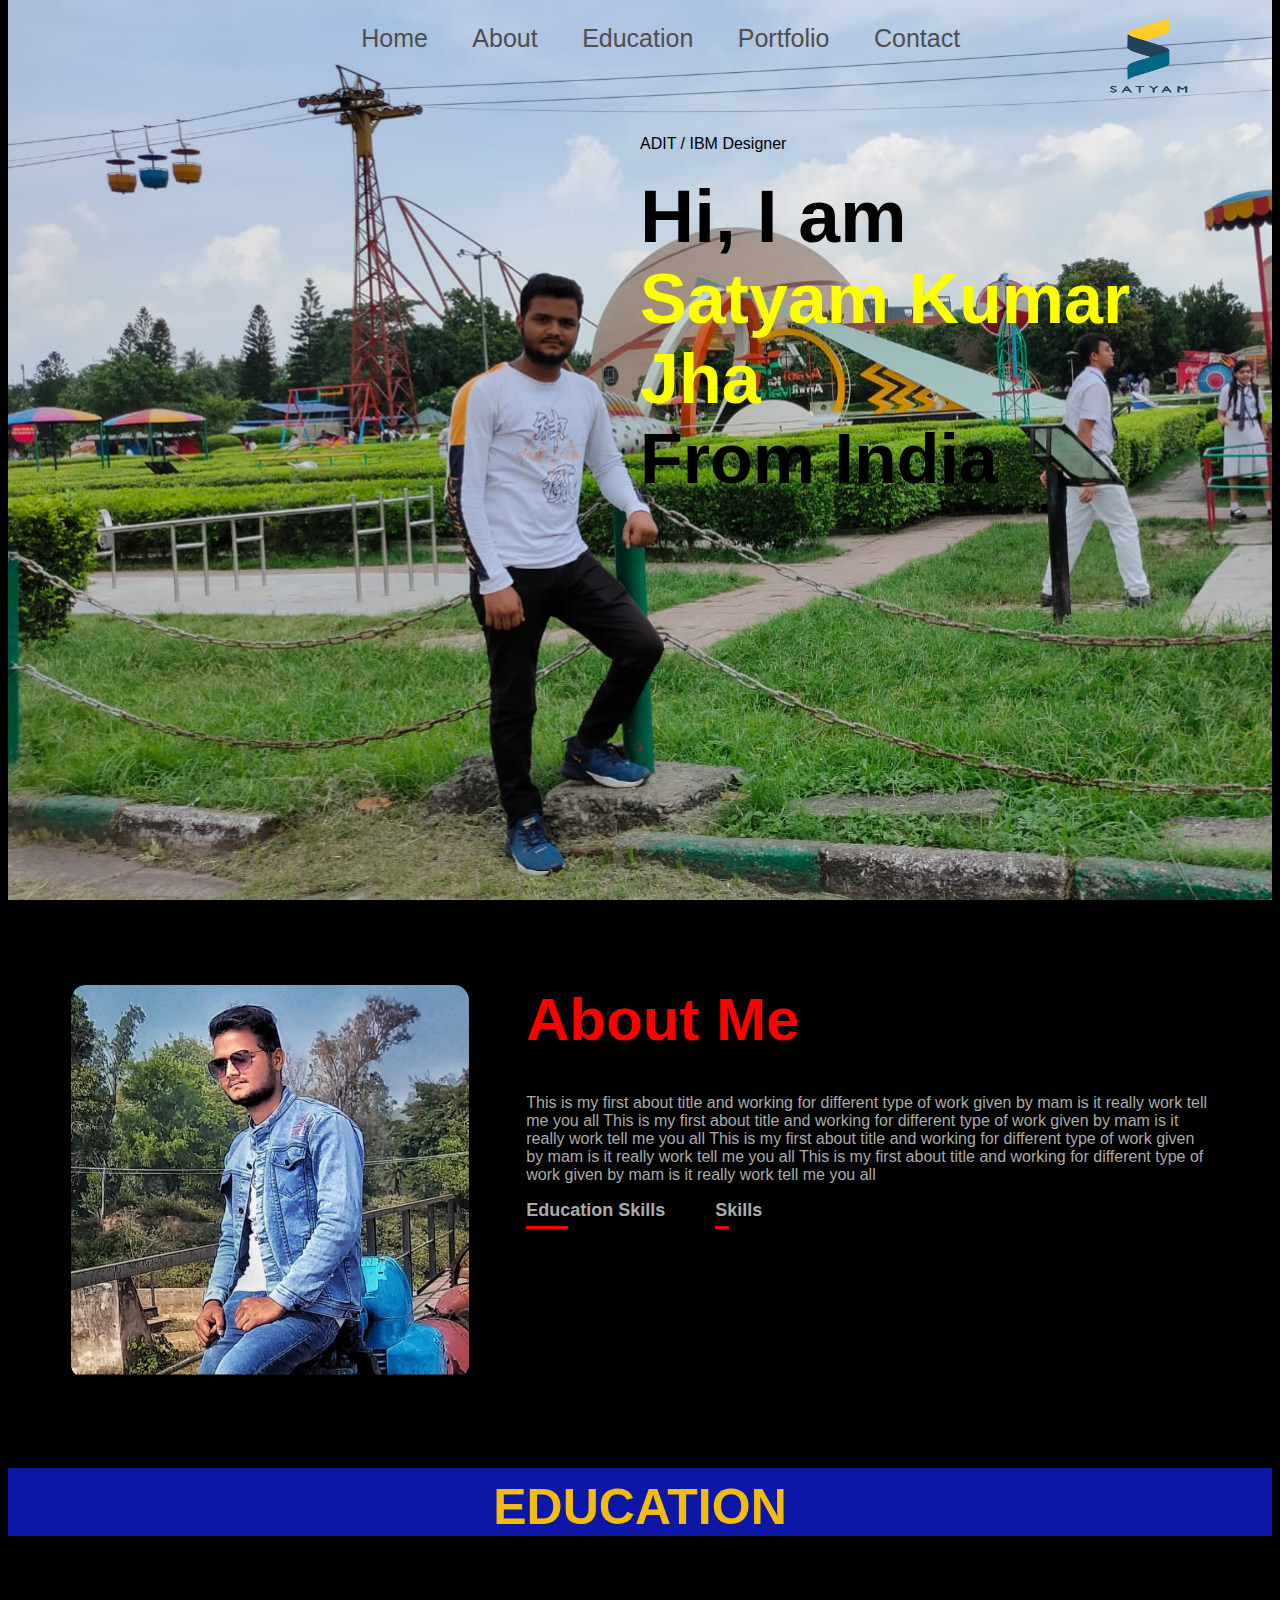
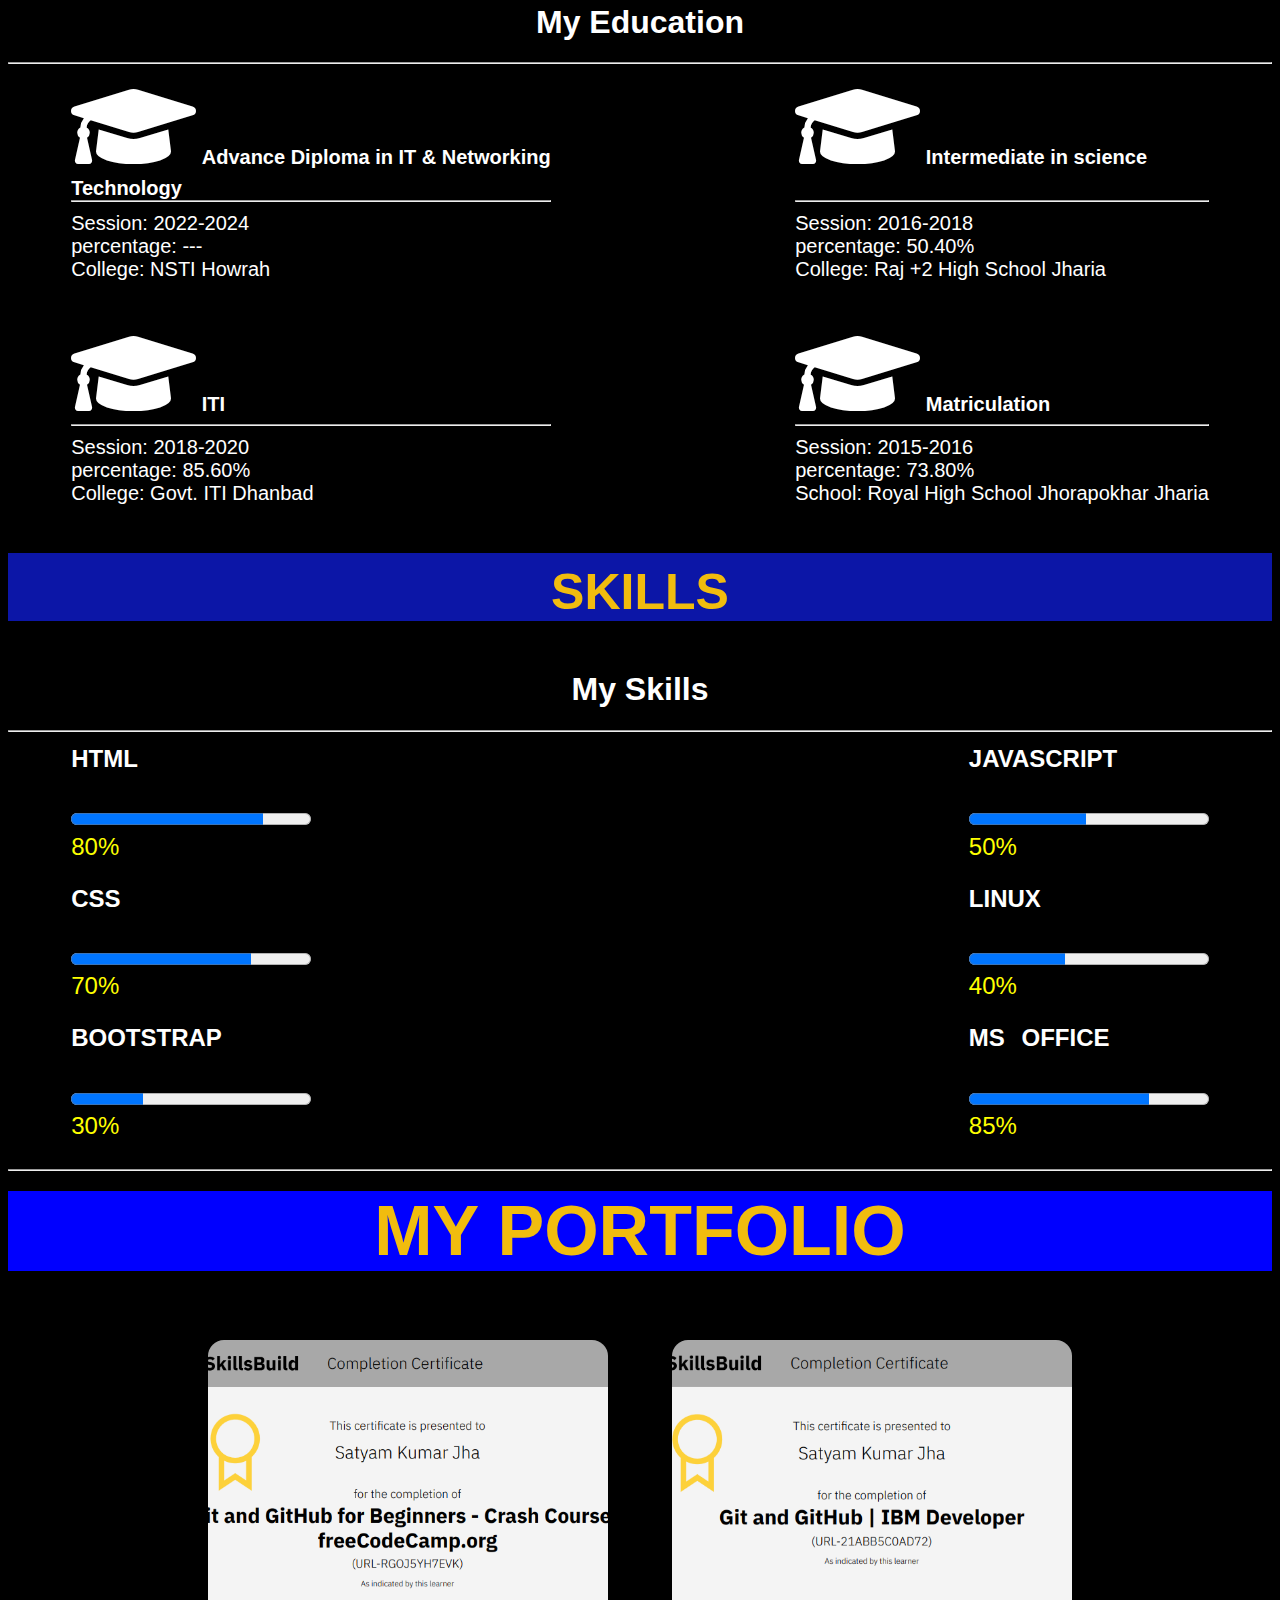
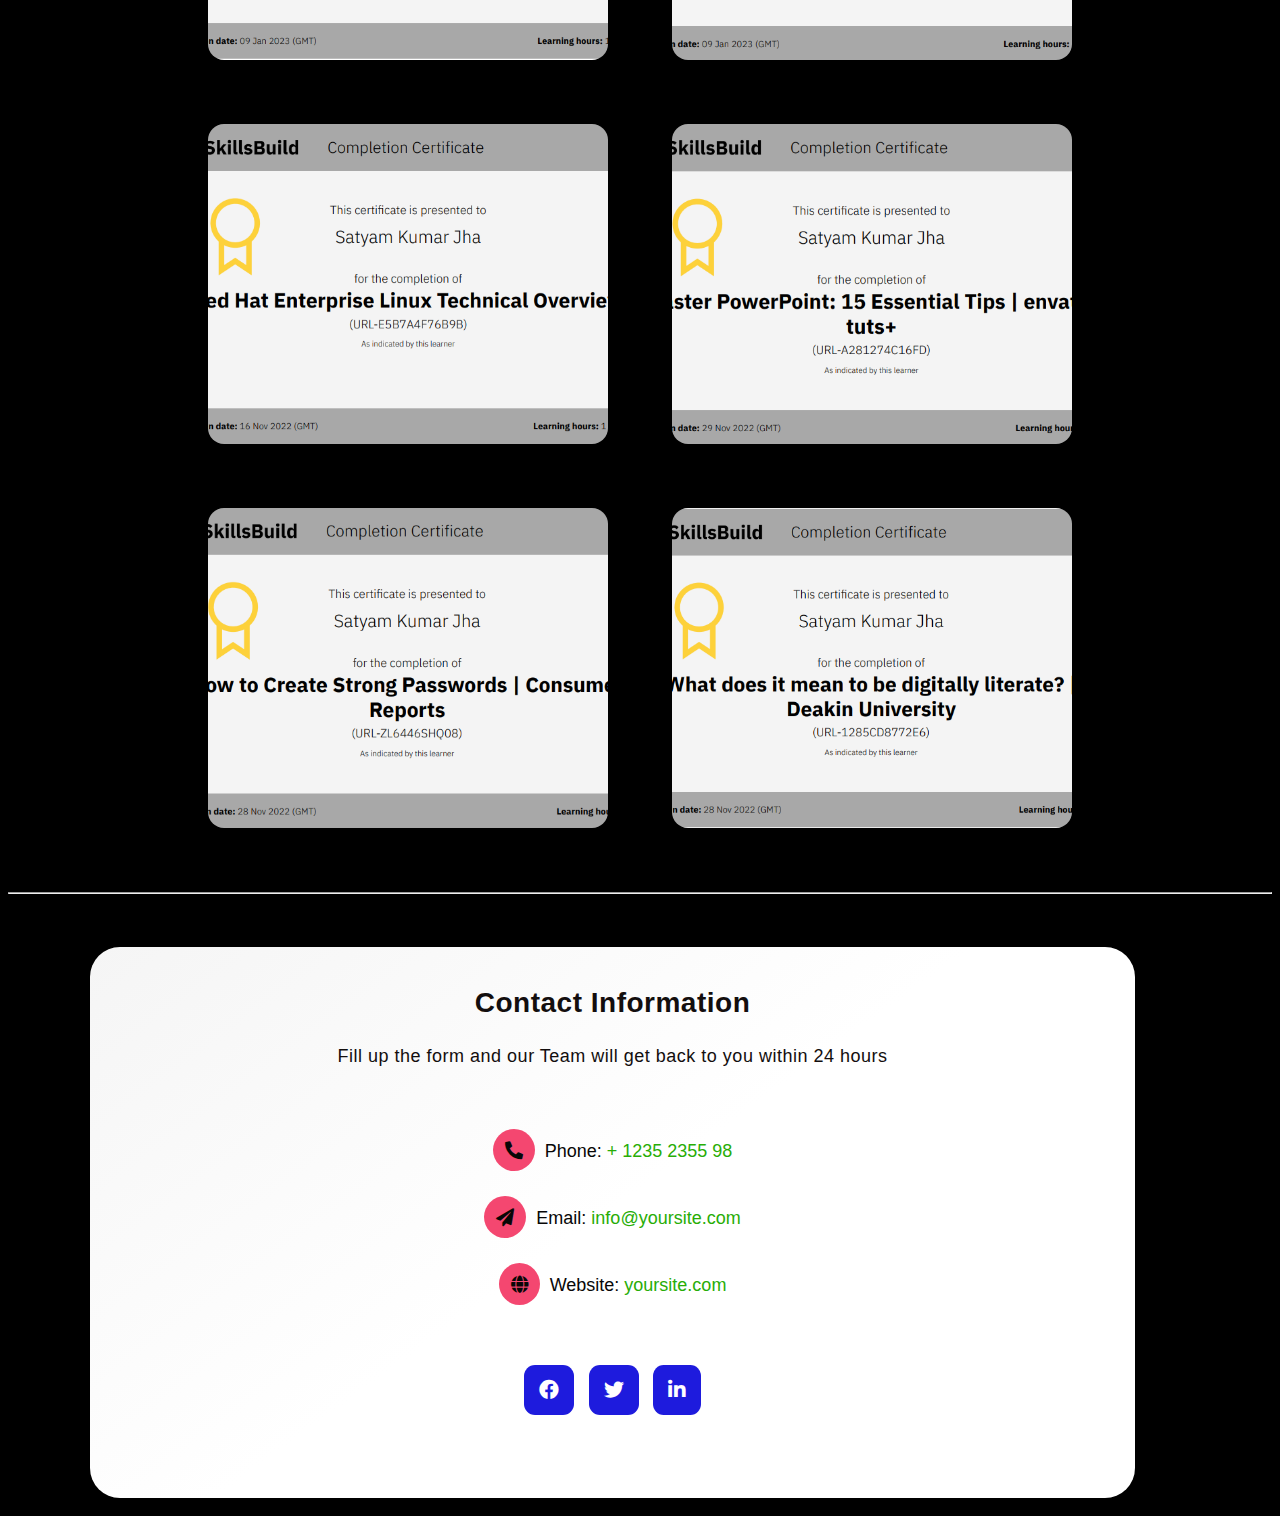
<file: index.html>
<!doctype html>
<html lang="en">
    <head>
        <meta charset="UTF-8">
        <meta http-equiv="X-UA-Compatible" content="IE=edge">
        <meta name="viewport" content="width=device-width, initial-scale=1.0">
        <link rel="stylesheet" href="https://cdnjs.cloudflare.com/ajax/libs/font-awesome/4.7.0/css/font-awesome.min.css">
        <link rel="stylesheet" href="https://use.fontawesome.com/releases/v5.15.4/css/all.css">
        <title>Portfolio</title>
        <link rel="stylesheet" href="style.css">
    </head>
    <body>
        <div id="header">
            <div class="container">
                <nav>
                        <ul>
                            <li><a href="#header">Home</a></li>
                            <li><a href="#about">About</a></li>
                            <li><a href="#qua_sec">Education</a></li>
                            <li><a href="#portfolio">Portfolio</a></li>
                            <li><a href="#section-wrapper">Contact</a></li>
                        </ul>
                        <img src="satyam-logo.png" class="logo" >
                </nav>
                <div  class="header-text" id="home_sec">
                    <p style="color: black;">ADIT / IBM Designer</p>
                    <h1 style="color: rgb(0, 0, 0);">Hi, I am <br><p style="color: rgb(251, 255, 1);">Satyam Kumar Jha<br><span style="color: black;">From India</span></p></h1>
                </div>
            </div>
        </div>
        <!--------------about------------->
        <div id="about">
            <div class="container">
                <div class="row">
                    <div class="about-col-1">
                        <img src="WhatsApp Image 2023-01-19 at 3.59.13 PM.jpeg">
                    </div>
                    <div class="about-col-2">
                        <h1 class="sub-title" style="color: red;">About Me</h1>
                        <p>This is my first about title and working for different type of work given by mam is it really work tell me you all 
                            This is my first about title and working for different type of work given by mam is it really work tell me you all
                            This is my first about title and working for different type of work given by mam is it really work tell me you all
                            This is my first about title and working for different type of work given by mam is it really work tell me you all
                           
                        </p> 
                        <div class="tab-titles">
                            <p class="tab-links active-link"><b>Education Skills</b></p>
                            <p class="tab-links active-link"><b>Skills</b></p>
                        </div> 
                    </div>
                </div>
            </div>
        </div>
        <!----  Qualification page  ---->
<!--qualification--> 
<div class="about1" id="qua_sec">
    <p>EDUCATION</p>
 </div><br>
 <center><h1><b>My Education</b></h1></center><hr>
 <div class="container">
     <div class="row education">
         <div class="col-sm-6">
             <i class="fa fa-graduation-cap itag" aria-hidden="true"></i> <b>Advance Diploma in IT & Networking<br> Technology</b><br><hr>
             <p>Session: 2022-2024<br>
             percentage: ---<br>
             College: NSTI Howrah</p><br>
             <i class="fa fa-graduation-cap itag" aria-hidden="true"></i> <b>ITI</b><br><hr>
             <p>Session: 2018-2020<br>
                 percentage: 85.60%<br>
                 College: Govt. ITI Dhanbad</p><br>
         </div>
         <div class="col-sm-6">
             <i class="fa fa-graduation-cap itag" aria-hidden="true"></i> <b>Intermediate in science</b><br><br><hr>
             <p>Session: 2016-2018<br>
                 percentage: 50.40%<br>
                 College: Raj +2 High School Jharia</p><br>
                 <i class="fa fa-graduation-cap itag" aria-hidden="true"></i> <b>Matriculation</b><br><hr>
             <p>Session: 2015-2016<br>
                 percentage: 73.80%<br>
                 School: Royal High School Jhorapokhar Jharia</p>
         </div>
     </div>
 </div>
 <!--skills-->

 <div class="about1">
      <p>SKILLS</marquee></p>
  </div>
  <center><h1><b>My Skills</b></h1></center><hr>
 <div class="container">
     <div class="row skills">
         <div class="col-sm-6">
             <h4>HTML</h4>
             <progress value="80" max="100"></progress><p style="color: #fbff00;">80%</p>
             <h4>CSS</h4>
             <progress value="75" max="100"></progress><p style="color: yellow;">70%</p>
             <h4>BOOTSTRAP</h4>
             <progress value="30" max="100"></progress><p style="color: yellow;">30%</p>
         </div>
         <div class="col-sm-6">
             <h4>JAVASCRIPT</h4>
             <progress value="49" max="100"></progress><p style="color: yellow;">50%</p>
             <h4>LINUX</h4>
             <progress value="40" max="100"></progress><p style="color: yellow;">40%</p>
             <h4>MS OFFICE</h4>
             <progress value="75" max="100"></progress><p style="color: yellow;">85%</p>
         </div>
     </div>
 </div>
 <!-- potfolio section strats -->
 <hr>

 <section class="portfolio" id="portfolio">
    <h1 class="heading">MY <span>PORTFOLIO</span> </h1>
   <div class="box-container">

   <div class="box">
      <img src="Screenshot_20230119_141308.png" alt="">
   </div>

   <div class="box">
       <img src="Screenshot_20230119_141330.png" alt="">
  </div>

  <div class="box">
         <img src="Screenshot_20230119_141355.png" alt="">
   </div>

  <div class="box">
       <img src="Screenshot_20230119_141415.png" alt="">
    </div>

   <div class="box">
        <img src="Screenshot_20230119_141430.png" alt="">
   </div>

     <div class="box">
         <img src="Screenshot_20230119_141451.png" alt="">
    </div>
</div>
</section>

<!-- potfolio section ends -->
<hr>

<section id="section-wrapper">
    <div class="box-wrapper">
        <div class="info-wrap">
            <h2 class="info-title">Contact Information</h2>
            <h3 class="info-sub-title">Fill up the form and our Team will get back to you within 24 hours</h3>
            <ul class="info-details">
                <li>
                    <i class="fas fa-phone-alt"></i>
                    <span>Phone:</span> <a href="tel:+ 1235 2355 98">+ 1235 2355 98</a>
                </li>
                <li>
                    <i class="fas fa-paper-plane"></i>
                    <span>Email:</span> <a href="mailto:info@yoursite.com">info@yoursite.com</a>
                </li>
                <li>
                    <i class="fas fa-globe"></i>
                    <span>Website:</span> <a href="#">yoursite.com</a>
                </li>
            </ul>
            <ul class="social-icons">
                <li><a href="#"><i class="fab fa-facebook"></i></a></li>
                <li><a href="#"><i class="fab fa-twitter"></i></a></li>
                <li><a href="#"><i class="fab fa-linkedin-in"></i></a></li>
            </ul>
        </div>
        
    </div>
</section>
    

    </body>
</html>
</file>
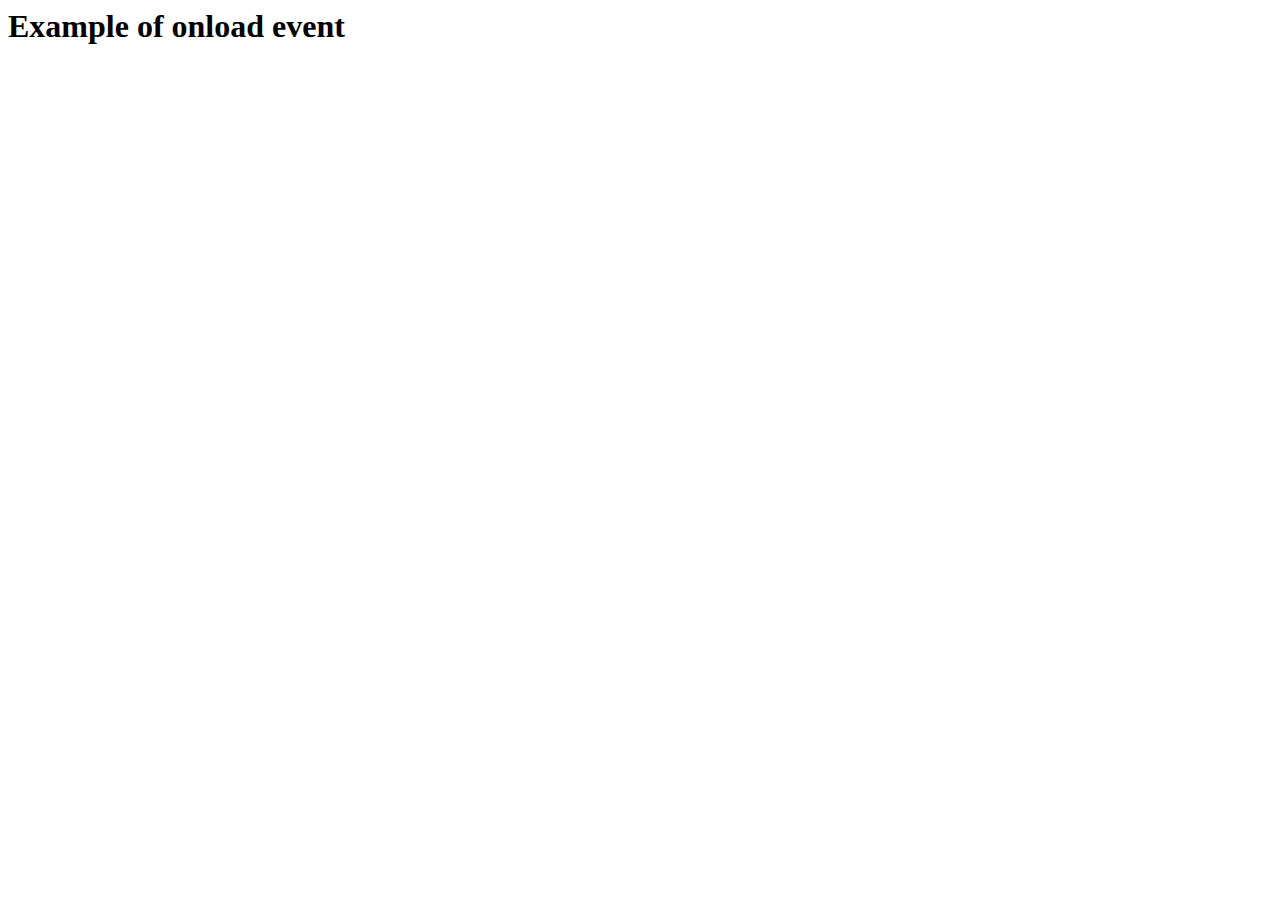
<file: javascript file.html>
<html>
    <head>
        <title>EventHandling</title>
        <script src="load.js" type="type/javascript"></script>
    </head>
    <body onload="display()">
    <h1>Example of onload event</h1>
    <p id="name1"></p>
    </body>
</html>
</file>
<file: style.css>
*{margin-top: 0;
  padding: 0;
  font-family: 'poppins', sans-serif;
  box-sizing: border-box;
  }
  body{ background: #000000;
        color:white;
    }
 #header{  
          width: 100%;
          height: 100vh;
          background-image: url(WhatsApp\ Image\ 2023-01-20\ at\ 12.39.27\ PM.jpeg);
          background-repeat: no-repeat;
          background-size: cover;
      }
      
      
      .logo{float: right; 
      height: 150px;
       width: 150px;
        }
    .container{
      padding: 5px 5%;
    }
    nav{
      display: flex;
      align-items: center;
      justify-content:space-between ;
      flex-wrap: wrap;
      margin-left: -380px;
      
    }
.logo{width:120px ; height: 100px; }
nav ul li{ 
      display: inline-block;
      list-style: none;
      margin: -5px 20px;
      
}
nav ul{
   margin-left: 650px;
   margin-top: -15px;
   
}
nav ul li a{
        color:rgb(78, 78, 78);
        text-decoration: none;
        font-size: 25px; 
        position: relative;
}

nav ul li a::after{
          content:'';
          width:0%;
          height: 3px;
          background: #ff000f;
          position: absolute;
          right: 0;
          bottom: -6px;
          transition: .5s;
}
nav ul li a:hover::after{
            width:100%
}
.header-text{
          margin-left: 50%;
          margin-top: 30px;
}
.header-text h1{
          margin-top :20px;
          font-size: 75px;
}
.header-text h1 p{ color: black;
                font-size: 70px;
                font-weight: bolder;
                font
}

/*------------------about------------------*/
#about{
          padding:80px 0px;
          color: #ababab;

}
.row{
          display: flex;
          justify-content: space-between;
          flex-wrap: wrap;

}
.about-col-1{
          flex-basis: 35%;
}
.about-col-1 img{
          width: 100%;
          border-radius: 15px;
}
.about-col-2{
          flex-basis: 60%;
}
.sub-title{
          font-size: 60px;
          font-weight: 600;
          color: #fff;
}
.tab-titles{
          display: flex;
          margin: 20px o 40px;
}
.tab-links{
          margin-right: 50px;
          font-size: 18px;
          font-weight: 500;
          cursor: pointer;
          position: relative;
}
.tab-links::after{
          content: '';
          width: 0;
          height: 3px;
          background: #ff000f;
          position: absolute;
          left: 0;
          bottom: -8px;
          transition: 0.5s;
}
.tab-links.active-link::after{
          width: 30%;
}
.tab-links.active-link:hover::after{
  width: 100%;
}
/* qualification */
.about1{ 
  background-color:rgb(12, 22, 167);
  padding-top:10px;
  color: rgb(241, 188, 14);
  text-align: center;
  font-size:50px;
  font-weight: bolder;
}




.about .about_img2{
  width: 80%;
  border: 5px dashed black;
  margin-bottom: 50px;
  
}
.about .about_txt{
  margin-top:50px;
  font-size: 40px;
}
.education .itag{
  font-size:100px;
  font-weight: bold;
  border-radius: 59%;
}.education{
  font-size:20px;
}
.skills{
  font-size: x-large;
  word-spacing: 10px;
}
.skills h4{
  font-weight: bolder;}
 
/* ---------portfolio---------- */
  .portfolio .box-container{
    display: flex;
    align-items: center;
    justify-content: center;
    flex-wrap: wrap;
    padding: 2rem 0;
}

.portfolio .box-container .box{
    height: 20rem;
    width: 25rem;
    border-radius: 1rem;
    margin: 2rem;
    overflow: hidden;
    cursor: pointer;
}

.portfolio .box-container .box img{
    height: 100%;
    width: 100%;
    object-fit: cover;
}

.portfolio .box-container .box:hover img{
    transform: scale(1.2)}

.heading{
     text-align: center;
     color:rgb(241, 188, 14);
     margin-top: 20px;
     font-size: 70px;
     margin-bottom: 5px;
     background-color: blue
}
#section-wrapper{
    width: 100%;
    padding: 10px;
}
.box-wrapper{
    position: relative;
    display: table;
    width:1100px;
    margin:auto;
    margin-top:35px;
    border-radius: 30px;
}
.info-wrap{
    width:95%;
    height: 551px;
    padding: 40px;
    float: left;
    display: block;
    border-radius: 30px 30px 30px 30px;
    background: linear-gradient(144deg, rgb(245, 245, 245) 0%, rgb(255, 255, 255) 49%);
    color: rgb(19, 14, 14);
    text-align: center;
}
.info-title{
    text-align: center;
    font-size: 28px;
    letter-spacing: 0.5px;
}
.info-sub-title{
    font-size: 18px;
    font-weight: 300;
    margin-top: 17px;
    letter-spacing: 0.5px;
    line-height: 26px;
}
.info-details {
    list-style: none;
    margin: 60px 0px;
}
.info-details li {
    margin-top: 25px;
    font-size: 18px;
    color: rgb(8, 7, 7);
}
.info-details li i {
    background: #F44770;
    padding: 12px;
    border-radius: 50%;
    margin-right: 5px;
}
.info-details li a {
    color: rgb(40, 173, 6);
    text-decoration: none;
}
.info-details li a:hover {
    color: #F44770;
}
.social-icons {
    list-style: none;
    text-align: center;
    margin: 20px 0px;
}
.social-icons li {
    display: inline-block;
}
.social-icons li i {
    background: #1e1bdd;
    color: #fff;
    padding: 15px;
    font-size: 20px;
    border-radius: 22%;
    margin: 0px 5px;
    cursor: pointer;
    transition: all .5s;
}
.social-icons li i:hover {
    background: #fff;
    color: #000000;
}
.form-wrap{
    width:65%;
    float: right;
    padding:40px 25px 35px 25px;
    height: 550px;
    background: #ecb4ee;
}
.form-title{
    text-align: left;
    margin-left: 23px;
    font-size: 28px;
    letter-spacing: 0.5px;
    color: #000000;
}
.form-fields{
    display: table;
    width: 100%;
    padding: 15px 5px 5px 5px;
}
.form-fields input,
.form-fields textarea{
    border: none;
    outline:none;
    background: none;
    font-size: 18px;
    color:#555;
    padding: 20px 10px 20px 5px;
    width:100%
}
.form-fields textarea{
    height: 150px;
    resize: none;
}
.form-group{
    width: 46%;
    float: left;
    padding: 0px 30px;
    margin: 14px 12px;
    
    box-shadow: inset 8px 8px 8px #cbced1, inset -8px -8px 8px #ffffff;
}
.form-fields .form-group:last-child {
    width: 96%;
}
.submit-button{
    width: 50%;
    height: 60px;
    margin: 0px 12px;
    border-radius: 80px;
    font-size: 20px;;
    font-weight: 700;
    outline: none;
    border:none;
    cursor: pointer;
    color:rgb(10, 8, 8);
    text-align: center;
    background: #e9cff0;
    box-shadow: 3px 3px 8px #b1b1b1, -3px -3px 8px #ffffff;
    transition: .5s;
}
.submit-button:hover{
    background: #cf1f13;
}
/* Responsive css */
@media only screen and (max-width: 767px) {
    .box-wrapper{
        width: 100%;
    }
    .info-wrap,
    .form-wrap{
        width: 100%;
        height: inherit;
        float: none;  
    }
    .info-wrap{
        border-radius: 80px 800px 0px 0px;
    }
    .form-wrap{
        border-radius: 0px 0px 80px 80px;
    }
    .form-group{
        width: 100%;
        float: none;
        margin: 25px 0px;
    }
    .form-fields .form-group:last-child, 
    .submit-button{
        width: 100%;
    }
    .submit-button{
        margin: 10px 0px;
    }
   
}
</file>
